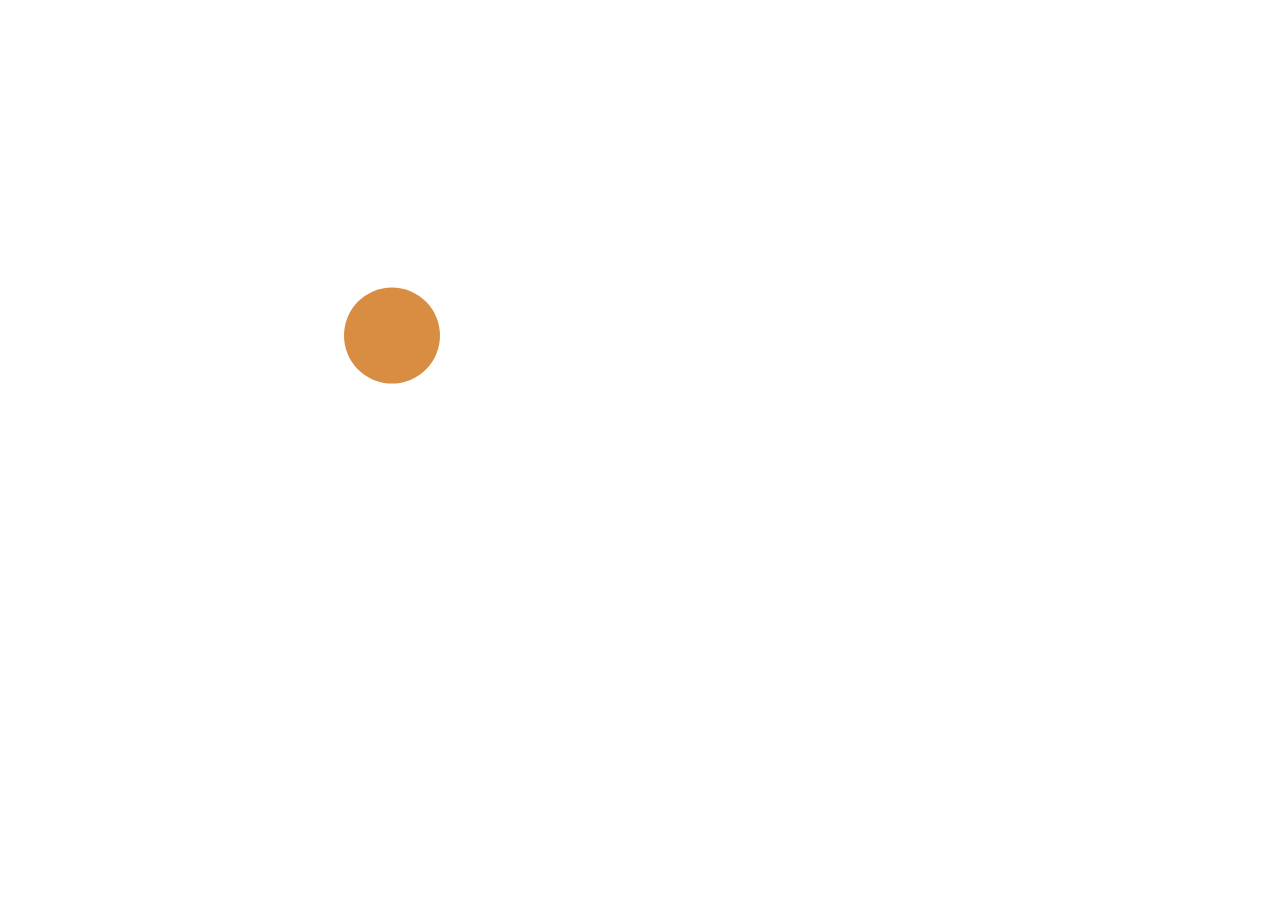
<file: bouncing-balls-on-canvas/index.html>
<!doctype html><html lang="en"><head><meta charset="utf-8"/><link rel="icon" href="favicon.ico"/><meta name="viewport" content="width=device-width,initial-scale=1"/><meta name="theme-color" content="#000000"/><meta name="description" content="Web site created using create-react-app"/><link rel="apple-touch-icon" href="logo192.png"/><link rel="manifest" href="manifest.json"/><title>React App</title><link href="static/css/main.1ff02996.chunk.css" rel="stylesheet"></head><body><noscript>You need to enable JavaScript to run this app.</noscript><div id="root"></div><script>!function(a){function e(e){for(var r,t,n=e[0],o=e[1],u=e[2],l=0,i=[];l<n.length;l++)t=n[l],Object.prototype.hasOwnProperty.call(c,t)&&c[t]&&i.push(c[t][0]),c[t]=0;for(r in o)Object.prototype.hasOwnProperty.call(o,r)&&(a[r]=o[r]);for(s&&s(e);i.length;)i.shift()();return p.push.apply(p,u||[]),f()}function f(){for(var e,r=0;r<p.length;r++){for(var t=p[r],n=!0,o=1;o<t.length;o++){var u=t[o];0!==c[u]&&(n=!1)}n&&(p.splice(r--,1),e=l(l.s=t[0]))}return e}var t={},c={1:0},p=[];function l(e){if(t[e])return t[e].exports;var r=t[e]={i:e,l:!1,exports:{}};return a[e].call(r.exports,r,r.exports,l),r.l=!0,r.exports}l.m=a,l.c=t,l.d=function(e,r,t){l.o(e,r)||Object.defineProperty(e,r,{enumerable:!0,get:t})},l.r=function(e){"undefined"!=typeof Symbol&&Symbol.toStringTag&&Object.defineProperty(e,Symbol.toStringTag,{value:"Module"}),Object.defineProperty(e,"__esModule",{value:!0})},l.t=function(r,e){if(1&e&&(r=l(r)),8&e)return r;if(4&e&&"object"==typeof r&&r&&r.__esModule)return r;var t=Object.create(null);if(l.r(t),Object.defineProperty(t,"default",{enumerable:!0,value:r}),2&e&&"string"!=typeof r)for(var n in r)l.d(t,n,function(e){return r[e]}.bind(null,n));return t},l.n=function(e){var r=e&&e.__esModule?function(){return e.default}:function(){return e};return l.d(r,"a",r),r},l.o=function(e,r){return Object.prototype.hasOwnProperty.call(e,r)},l.p="/";var r=this.webpackJsonpbouncing_balls=this.webpackJsonpbouncing_balls||[],n=r.push.bind(r);r.push=e,r=r.slice();for(var o=0;o<r.length;o++)e(r[o]);var s=n;f()}([])</script><script src="static/js/2.428f80b9.chunk.js"></script><script src="static/js/main.1026ace1.chunk.js"></script></body></html>
</file>
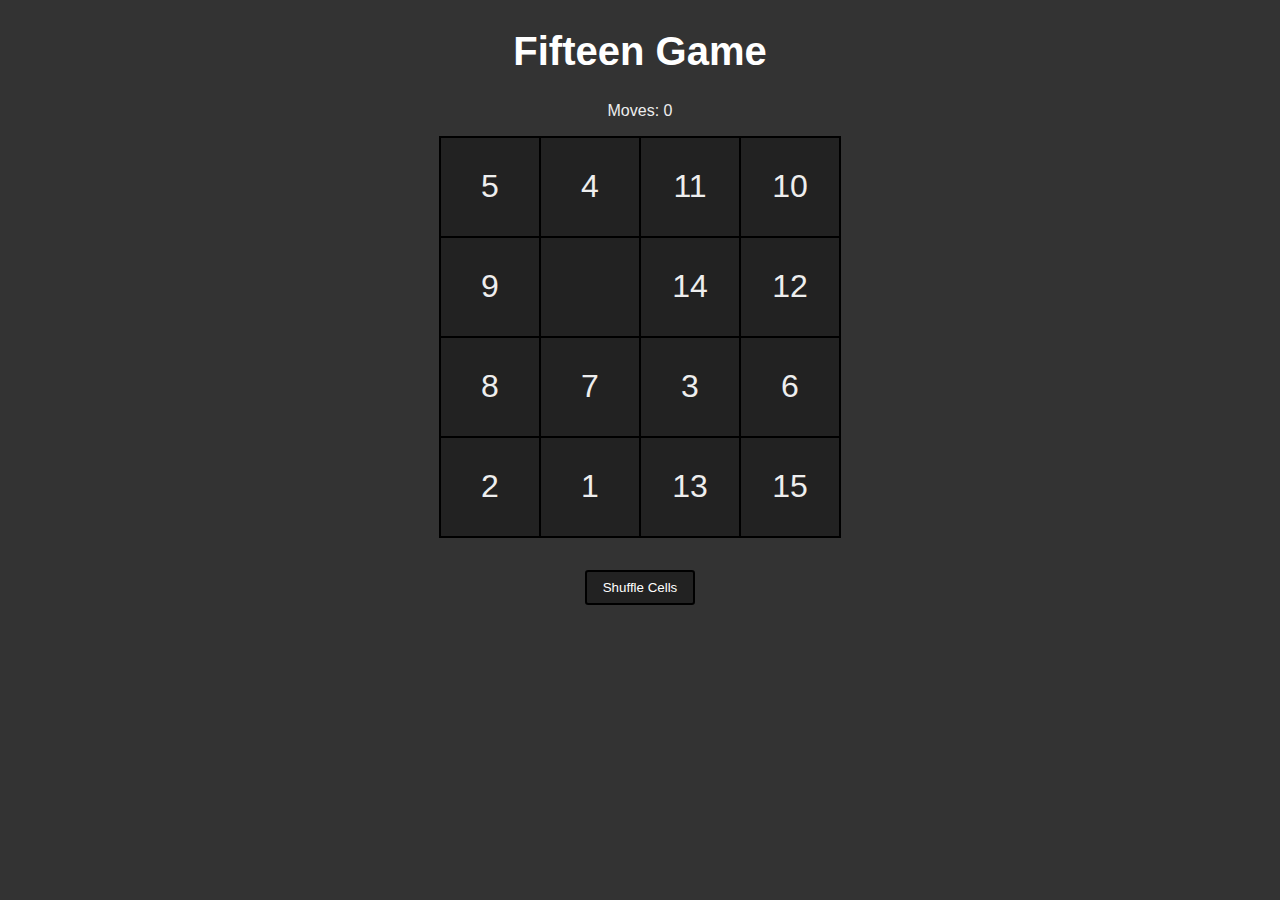
<file: fifteen-game/index.html>
<!doctype html><html lang="en"><head><meta charset="utf-8"/><link rel="icon" href="/favicon.ico"/><meta name="viewport" content="width=device-width,initial-scale=1"/><meta name="theme-color" content="#000000"/><meta name="description" content="Web site created using create-react-app"/><link rel="apple-touch-icon" href="/logo192.png"/><link rel="manifest" href="manifest.json"/><title>Fifteen Game</title><link href="static/css/main.68c6890e.chunk.css" rel="stylesheet"></head><body><noscript>You need to enable JavaScript to run this app.</noscript><div id="root"></div><script>!function(e){function t(t){for(var n,f,i=t[0],l=t[1],a=t[2],c=0,s=[];c<i.length;c++)f=i[c],Object.prototype.hasOwnProperty.call(o,f)&&o[f]&&s.push(o[f][0]),o[f]=0;for(n in l)Object.prototype.hasOwnProperty.call(l,n)&&(e[n]=l[n]);for(p&&p(t);s.length;)s.shift()();return u.push.apply(u,a||[]),r()}function r(){for(var e,t=0;t<u.length;t++){for(var r=u[t],n=!0,i=1;i<r.length;i++){var l=r[i];0!==o[l]&&(n=!1)}n&&(u.splice(t--,1),e=f(f.s=r[0]))}return e}var n={},o={1:0},u=[];function f(t){if(n[t])return n[t].exports;var r=n[t]={i:t,l:!1,exports:{}};return e[t].call(r.exports,r,r.exports,f),r.l=!0,r.exports}f.m=e,f.c=n,f.d=function(e,t,r){f.o(e,t)||Object.defineProperty(e,t,{enumerable:!0,get:r})},f.r=function(e){"undefined"!=typeof Symbol&&Symbol.toStringTag&&Object.defineProperty(e,Symbol.toStringTag,{value:"Module"}),Object.defineProperty(e,"__esModule",{value:!0})},f.t=function(e,t){if(1&t&&(e=f(e)),8&t)return e;if(4&t&&"object"==typeof e&&e&&e.__esModule)return e;var r=Object.create(null);if(f.r(r),Object.defineProperty(r,"default",{enumerable:!0,value:e}),2&t&&"string"!=typeof e)for(var n in e)f.d(r,n,function(t){return e[t]}.bind(null,n));return r},f.n=function(e){var t=e&&e.__esModule?function(){return e.default}:function(){return e};return f.d(t,"a",t),t},f.o=function(e,t){return Object.prototype.hasOwnProperty.call(e,t)},f.p="/";var i=this["webpackJsonpfifteen-game"]=this["webpackJsonpfifteen-game"]||[],l=i.push.bind(i);i.push=t,i=i.slice();for(var a=0;a<i.length;a++)t(i[a]);var p=l;r()}([])</script><script src="static/js/2.304b69ad.chunk.js"></script><script src="static/js/main.fe7b17f5.chunk.js"></script></body></html>
</file>
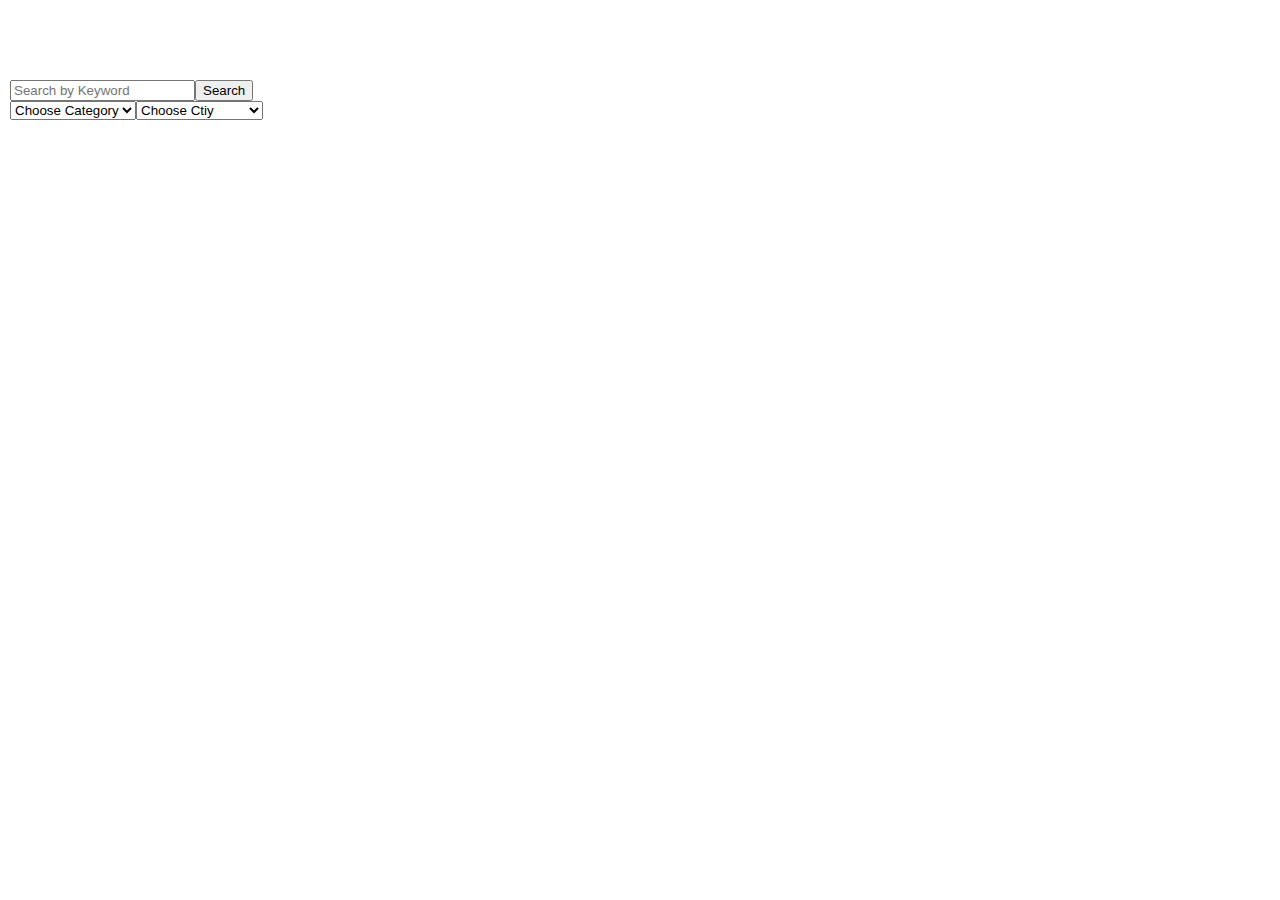
<file: itjobsua/index.html>
<!doctype html><html lang="en"><head><meta charset="utf-8"/><link rel="icon" href="/favicon.ico"/><meta name="viewport" content="width=device-width,initial-scale=1"/><meta name="theme-color" content="#000000"/><meta name="description" content="Web site created using create-react-app"/><link rel="apple-touch-icon" href="/logo192.png"/><link rel="manifest" href="/manifest.json"/><link href="https://cdn.jsdelivr.net/npm/bootstrap@5.1.3/dist/css/bootstrap.min.css" rel="stylesheet" integrity="sha384-1BmE4kWBq78iYhFldvKuhfTAU6auU8tT94WrHftjDbrCEXSU1oBoqyl2QvZ6jIW3" crossorigin="anonymous"><title>IT Jobs in Ukraine</title><script defer="defer" src="static/js/main.c4ec4f92.js"></script><link href="static/css/main.f68b8f41.css" rel="stylesheet"></head><body class="bg-dark text-white px-3"><noscript>You need to enable JavaScript to run this app.</noscript><div id="root"></div></body></html>
</file>
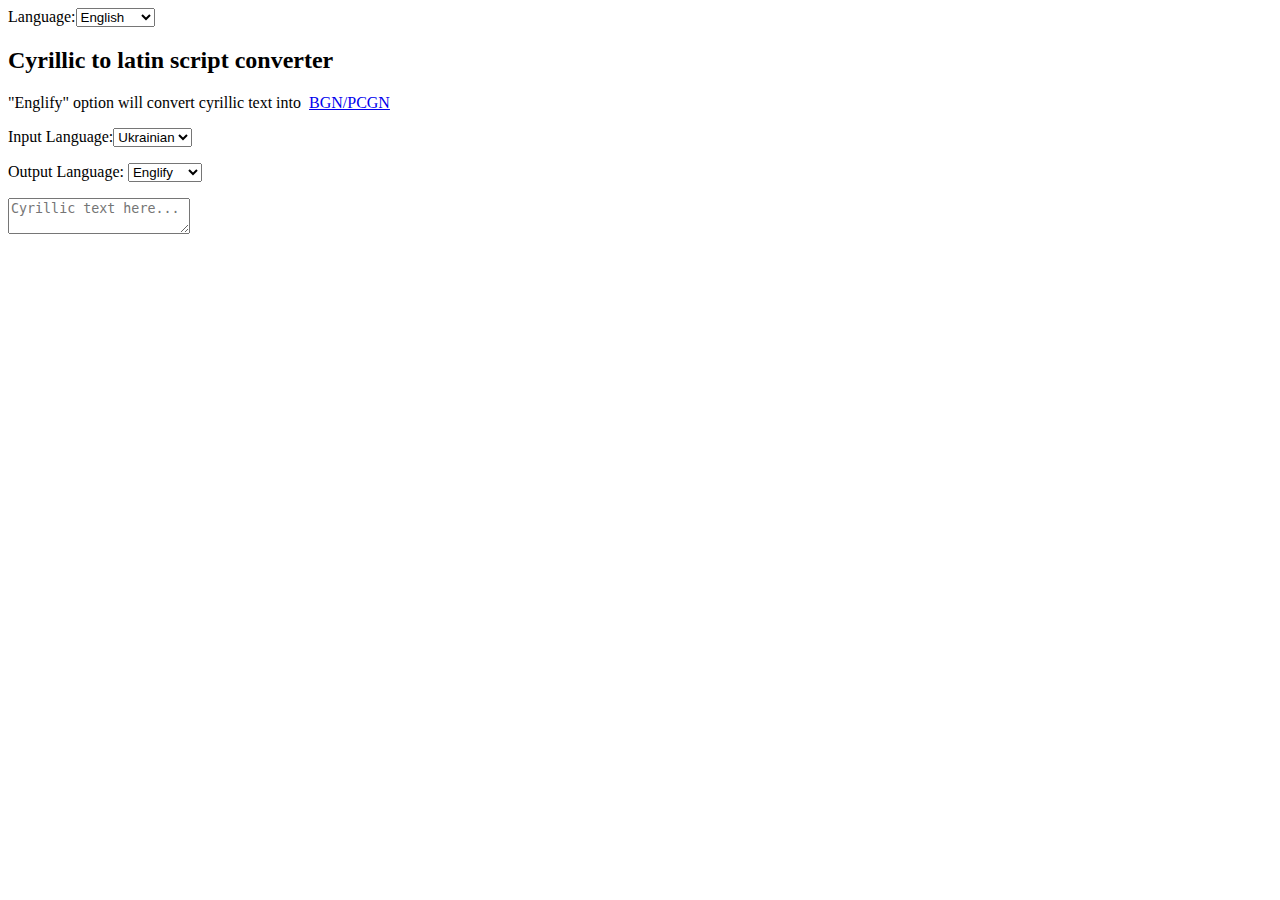
<file: latinizer/index.html>
<!doctype html><html lang="en"><head><meta charset="UTF-8"/><meta http-equiv="X-UA-Compatible" content="IE=edge"/><meta name="viewport" content="width=device-width,initial-scale=1"/><title>Latinizer</title><link href="https://cdn.jsdelivr.net/npm/bootstrap@5.1.3/dist/css/bootstrap.min.css" rel="stylesheet" integrity="sha384-1BmE4kWBq78iYhFldvKuhfTAU6auU8tT94WrHftjDbrCEXSU1oBoqyl2QvZ6jIW3" crossorigin="anonymous"/></head><body class="bg-dark text-white p-3"><div id="root"></div><script>!function(e){function r(r){for(var n,l,a=r[0],f=r[1],i=r[2],p=0,s=[];p<a.length;p++)l=a[p],Object.prototype.hasOwnProperty.call(o,l)&&o[l]&&s.push(o[l][0]),o[l]=0;for(n in f)Object.prototype.hasOwnProperty.call(f,n)&&(e[n]=f[n]);for(c&&c(r);s.length;)s.shift()();return u.push.apply(u,i||[]),t()}function t(){for(var e,r=0;r<u.length;r++){for(var t=u[r],n=!0,a=1;a<t.length;a++){var f=t[a];0!==o[f]&&(n=!1)}n&&(u.splice(r--,1),e=l(l.s=t[0]))}return e}var n={},o={1:0},u=[];function l(r){if(n[r])return n[r].exports;var t=n[r]={i:r,l:!1,exports:{}};return e[r].call(t.exports,t,t.exports,l),t.l=!0,t.exports}l.m=e,l.c=n,l.d=function(e,r,t){l.o(e,r)||Object.defineProperty(e,r,{enumerable:!0,get:t})},l.r=function(e){"undefined"!=typeof Symbol&&Symbol.toStringTag&&Object.defineProperty(e,Symbol.toStringTag,{value:"Module"}),Object.defineProperty(e,"__esModule",{value:!0})},l.t=function(e,r){if(1&r&&(e=l(e)),8&r)return e;if(4&r&&"object"==typeof e&&e&&e.__esModule)return e;var t=Object.create(null);if(l.r(t),Object.defineProperty(t,"default",{enumerable:!0,value:e}),2&r&&"string"!=typeof e)for(var n in e)l.d(t,n,function(r){return e[r]}.bind(null,n));return t},l.n=function(e){var r=e&&e.__esModule?function(){return e.default}:function(){return e};return l.d(r,"a",r),r},l.o=function(e,r){return Object.prototype.hasOwnProperty.call(e,r)},l.p="/";var a=this.webpackJsonpreact=this.webpackJsonpreact||[],f=a.push.bind(a);a.push=r,a=a.slice();for(var i=0;i<a.length;i++)r(a[i]);var c=f;t()}([])</script><script src="static/js/2.e0ce7ace.chunk.js"></script><script src="static/js/main.7a972771.chunk.js"></script></body></html>
</file>
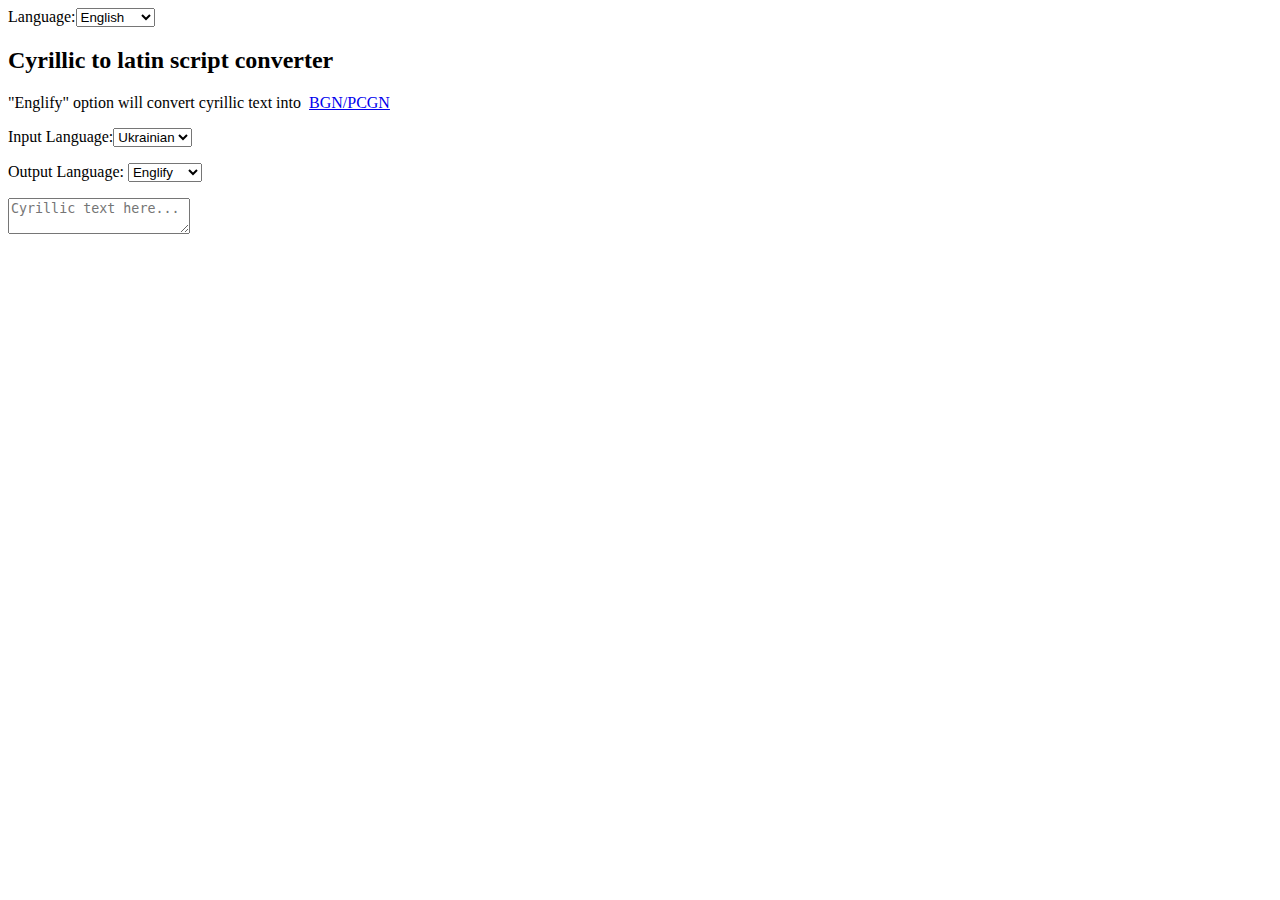
<file: projects/latinizer/index.html>
<!doctype html><html lang="en"><head><meta charset="UTF-8"/><meta http-equiv="X-UA-Compatible" content="IE=edge"/><meta name="viewport" content="width=device-width,initial-scale=1"/><title>Latinizer</title><link href="https://cdn.jsdelivr.net/npm/bootstrap@5.1.3/dist/css/bootstrap.min.css" rel="stylesheet" integrity="sha384-1BmE4kWBq78iYhFldvKuhfTAU6auU8tT94WrHftjDbrCEXSU1oBoqyl2QvZ6jIW3" crossorigin="anonymous"/></head><body class="bg-dark text-white p-3"><div id="root"></div><script>!function(e){function r(r){for(var n,l,a=r[0],f=r[1],i=r[2],p=0,s=[];p<a.length;p++)l=a[p],Object.prototype.hasOwnProperty.call(o,l)&&o[l]&&s.push(o[l][0]),o[l]=0;for(n in f)Object.prototype.hasOwnProperty.call(f,n)&&(e[n]=f[n]);for(c&&c(r);s.length;)s.shift()();return u.push.apply(u,i||[]),t()}function t(){for(var e,r=0;r<u.length;r++){for(var t=u[r],n=!0,a=1;a<t.length;a++){var f=t[a];0!==o[f]&&(n=!1)}n&&(u.splice(r--,1),e=l(l.s=t[0]))}return e}var n={},o={1:0},u=[];function l(r){if(n[r])return n[r].exports;var t=n[r]={i:r,l:!1,exports:{}};return e[r].call(t.exports,t,t.exports,l),t.l=!0,t.exports}l.m=e,l.c=n,l.d=function(e,r,t){l.o(e,r)||Object.defineProperty(e,r,{enumerable:!0,get:t})},l.r=function(e){"undefined"!=typeof Symbol&&Symbol.toStringTag&&Object.defineProperty(e,Symbol.toStringTag,{value:"Module"}),Object.defineProperty(e,"__esModule",{value:!0})},l.t=function(e,r){if(1&r&&(e=l(e)),8&r)return e;if(4&r&&"object"==typeof e&&e&&e.__esModule)return e;var t=Object.create(null);if(l.r(t),Object.defineProperty(t,"default",{enumerable:!0,value:e}),2&r&&"string"!=typeof e)for(var n in e)l.d(t,n,function(r){return e[r]}.bind(null,n));return t},l.n=function(e){var r=e&&e.__esModule?function(){return e.default}:function(){return e};return l.d(r,"a",r),r},l.o=function(e,r){return Object.prototype.hasOwnProperty.call(e,r)},l.p="/";var a=this.webpackJsonpreact=this.webpackJsonpreact||[],f=a.push.bind(a);a.push=r,a=a.slice();for(var i=0;i<a.length;i++)r(a[i]);var c=f;t()}([])</script><script src="static/js/2.e0ce7ace.chunk.js"></script><script src="static/js/main.7f016ec0.chunk.js"></script></body></html>
</file>
<file: bouncing-balls-on-canvas/static/css/main.1ff02996.chunk.css>
body{margin:0;font-family:-apple-system,BlinkMacSystemFont,Segoe UI,Roboto,Oxygen,Ubuntu,Cantarell,Fira Sans,Droid Sans,Helvetica Neue,sans-serif;-webkit-font-smoothing:antialiased;-moz-osx-font-smoothing:grayscale;background-color:#ccc}code{font-family:source-code-pro,Menlo,Monaco,Consolas,Courier New,monospace}#root,body,html{height:100%}.canvas{display:block;background-color:#fff}
/*# sourceMappingURL=main.1ff02996.chunk.css.map */
</file>
<file: fifteen-game/static/css/main.68c6890e.chunk.css>
body{margin:0;font-family:-apple-system,BlinkMacSystemFont,"Segoe UI","Roboto","Oxygen","Ubuntu","Cantarell","Fira Sans","Droid Sans","Helvetica Neue",sans-serif;-webkit-font-smoothing:antialiased;-moz-osx-font-smoothing:grayscale;background-color:#333;color:#eee}code{font-family:source-code-pro,Menlo,Monaco,Consolas,"Courier New",monospace}h1,h2{font-size:2.5rem;line-height:1.2;font-weight:800;color:#fff}h2{font-size:2rem}.Cell_cell__qgszO{border:1px solid #000;width:100px;height:100px;box-sizing:border-box;display:flex;justify-content:center;align-items:center;cursor:move;-webkit-user-select:none;-moz-user-select:none;-ms-user-select:none;user-select:none;position:absolute}.Cell_cell__qgszO:nth-child(4n+1){left:0}.Cell_cell__qgszO:nth-child(4n+2){left:25%}.Cell_cell__qgszO:nth-child(4n+3){left:50%}.Cell_cell__qgszO:nth-child(4n+4){left:75%}.Cell_cell__qgszO:nth-child(n+0){top:0}.Cell_cell__qgszO:nth-child(n+5){top:25%}.Cell_cell__qgszO:nth-child(n+9){top:50%}.Cell_cell__qgszO:nth-child(n+13){top:75%}.Board_board__1qKZw{width:400px;height:400px;border:1px solid #000;background-color:#222;display:flex;flex-wrap:wrap;font-size:32px;position:relative;margin-bottom:2rem}.App_app__1FDxX{margin:0 auto;width:402px;text-align:center}.App_button__3AEEl{background-color:#222;border:2px solid #000;color:#fff;padding:.5rem 1rem;border-radius:.2rem;cursor:pointer}.App_button__3AEEl:hover{background-color:#111}
/*# sourceMappingURL=main.68c6890e.chunk.css.map */
</file>
<file: itjobsua/static/css/main.f68b8f41.css>
body{margin:10px}a{color:#fff!important}option[value=""]{display:none}
/*# sourceMappingURL=main.f68b8f41.css.map*/
</file>
